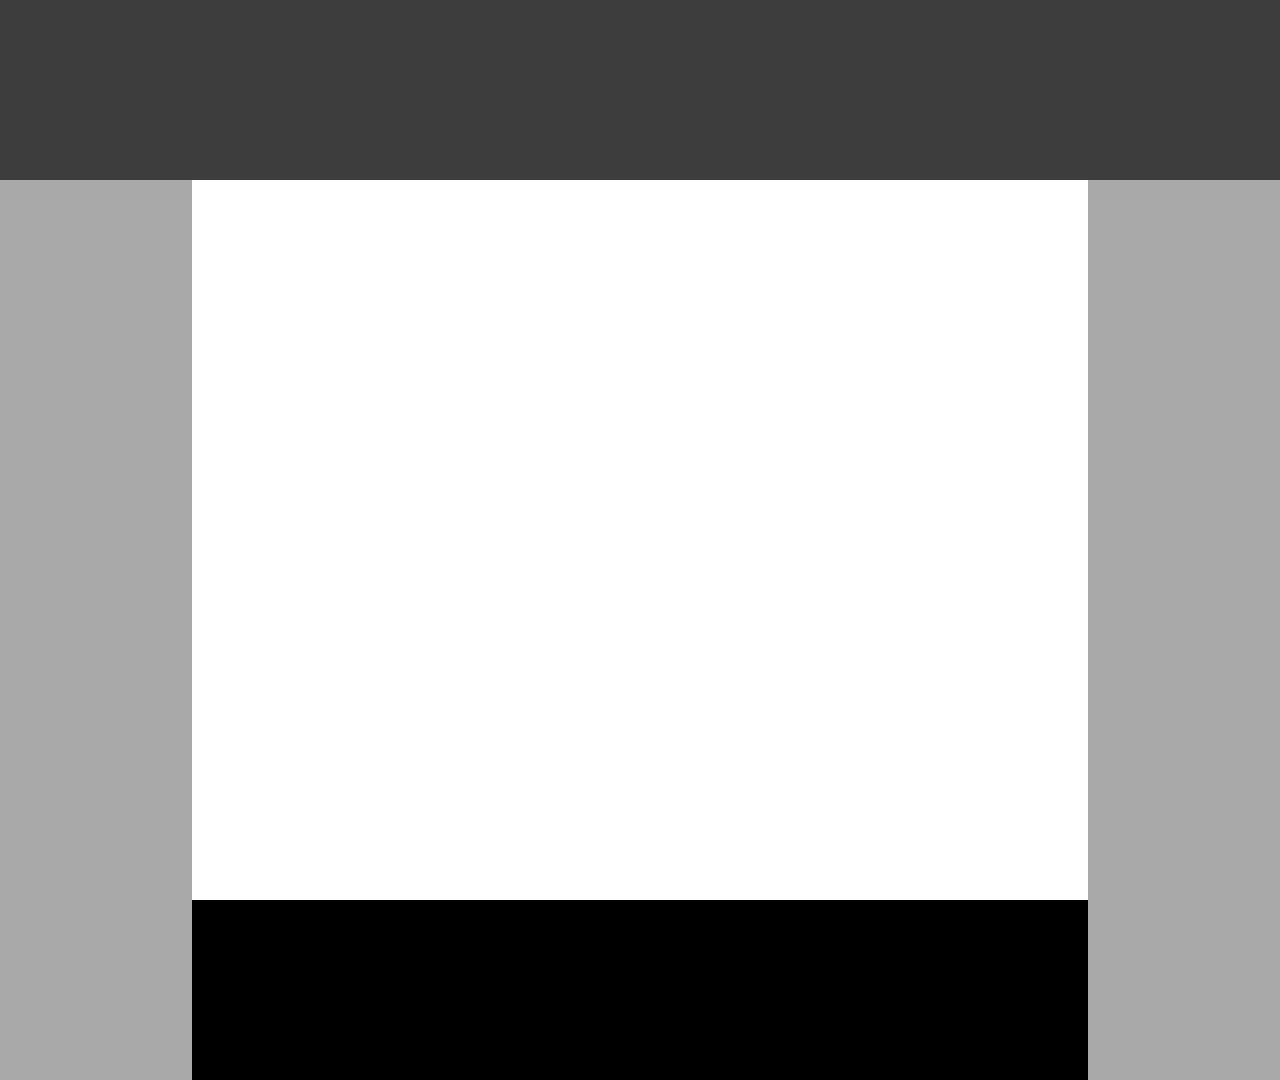
<file: first/index.html>
<!DOCTYPE html>
<html>
  <link rel="stylesheet" href="index.css" />
    <body>
      <div class="topbar"></div>
      <div class="leftbar"></div>
      <div class="rightbar"></div>
      <div class="footbar"></div>
    </body>
</html>
</file>
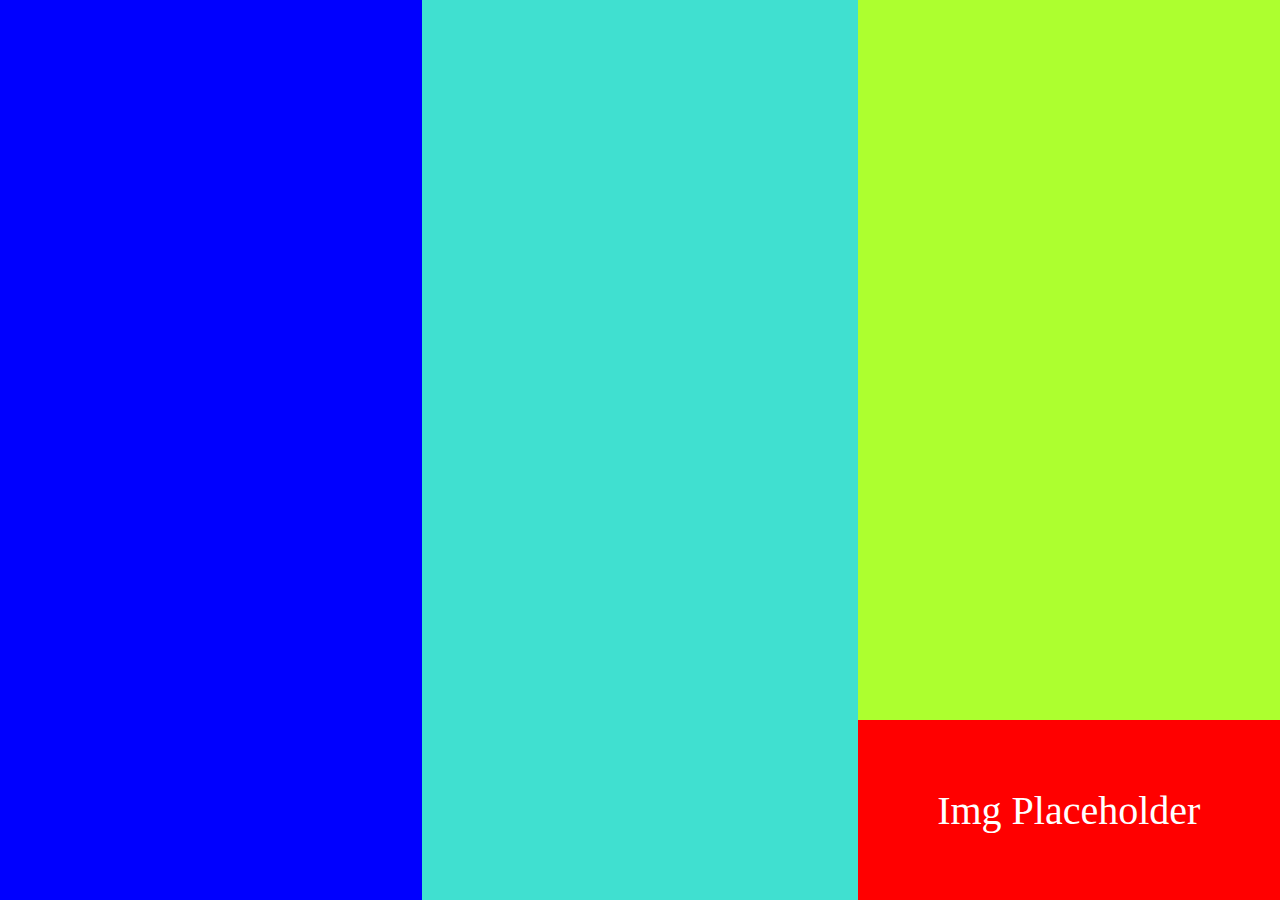
<file: second/index.html>
<!DOCTYPE html>
<html>
    <link rel="stylesheet" href="index.css" />
    <body>
        <div class="inline">
            <div class="leftbar"></div>
            <div class="midbar"></div>
            <div class="rightbar"><span class="img-placeholder">Img Placeholder</span></div>
        </div>
    </body>
</html>
</file>
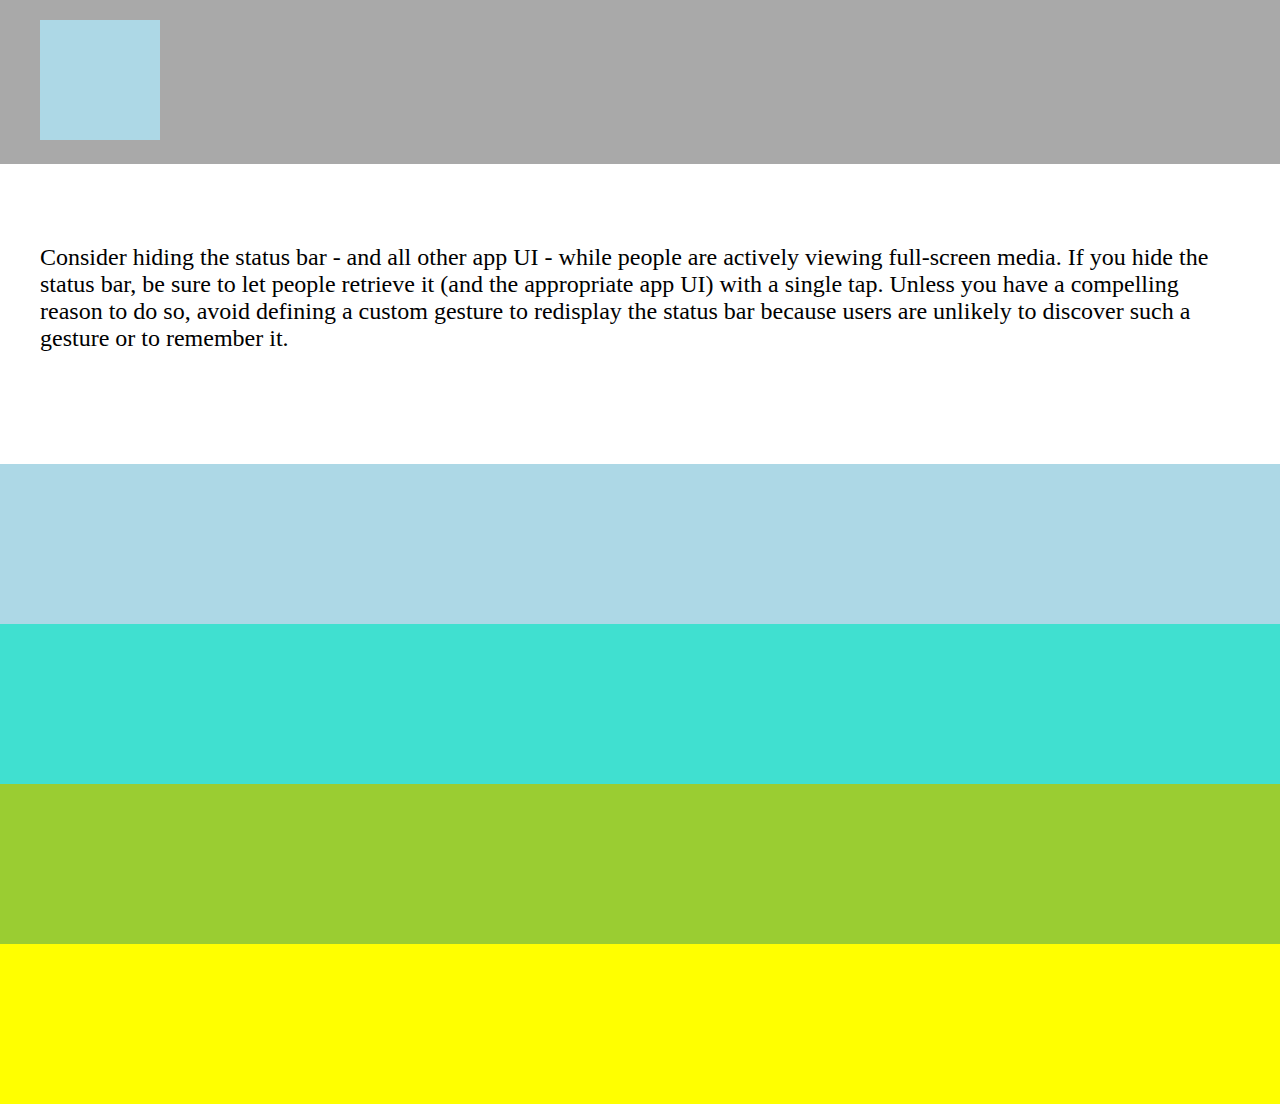
<file: third/index.html>
<!DOCTYPE html>
<html>
    <link href="index.css" rel="stylesheet" />
    <body>
        <div class="yee"></div>
        <div class="block2">
          <p>
            Consider hiding the status bar - and all other app UI - while people are actively viewing full-screen media. If you hide the status bar, be sure to let people retrieve it (and the appropriate app UI) with a single tap. Unless you have a compelling reason to do so, avoid defining a custom gesture to redisplay the status bar because users are unlikely to discover such a gesture or to remember it.
          </p>
        </div>
        <div class="block3"></div>
        <div class="block4"></div>
        <div class="block5"></div>
        <div class="block6"></div>
    </body>
</html>
</file>
<file: first/index.css>
body {
  background-color: #fff;
  margin: 0px;
  padding: 0px;
}
.topbar {
  margin: 0px;
  background-color: #3d3d3d;
  width: 100%;
  height: 20vh;
}
.leftbar {
  margin: 0px;
  background-color: #a9a9a9;
  width: 15%;
  height: 100vh;
  float: left;
}
.rightbar {
  margin: 0px;
  background-color: #a9a9a9;
  width: 15%;
  height: 100vh;
  float: right;
}
.footbar {
  margin: 0px;
  background-color: #000;
  width: 100%;
  height: 20vh;
  align: center;
  margin-top: 80vh;
}
</file>
<file: second/index.css>
body, html {
  margin: 0;
  padding: 0;
}
.inline {
  display: flex;
  flex-direction: row;
}
.leftbar {
  background-color: blue;
  height: 100vh;
  width: 33%;
}
.midbar {
  background-color: turquoise;
  height: 100vh;
  width: 34%;
}
.rightbar {
  background-color: greenyellow;
  height: 100vh;
  width: 33%;
  position: relative;
}
.img-placeholder {
  background-color: red;
  position: absolute;
  width: 100%;
  height: 20vh;
  bottom: 0px;
  text-align: center;
  color: #fff;
  justify-content: center;
  align-items: center;
  display: flex;
  font-size: 40px; 
}
</file>
<file: third/index.css>
body {
  background-color: #a9a9a9;
  margin: 0px;
}
p {
  font-size: 24px;
  padding: 80px 40px 80px 40px;
}
.yee {
  background-color: #add8e6;
  height: 120px;
  width: 120px;
  margin: 20px 40px 20px 40px;
}
.block2 {
  background-color: #fff;
  height: 300px;
  width: 100%;
  margin: 0px;
}
.block3 {
  background-color: #add8e6;
  height: 160px;
  width: 100%;
  margin: 0px;
}
.block4 {
  background-color: turquoise;
  height: 160px;
  width: 100%;
  margin: 0px;
}
.block5 {
  background-color: yellowgreen;
  height: 160px;
  width: 100%;
  margin: 0px;
}
.block6 {
  background-color: yellow;
  height: 160px;
  width: 100%;
  margin: 0px;
}
</file>
